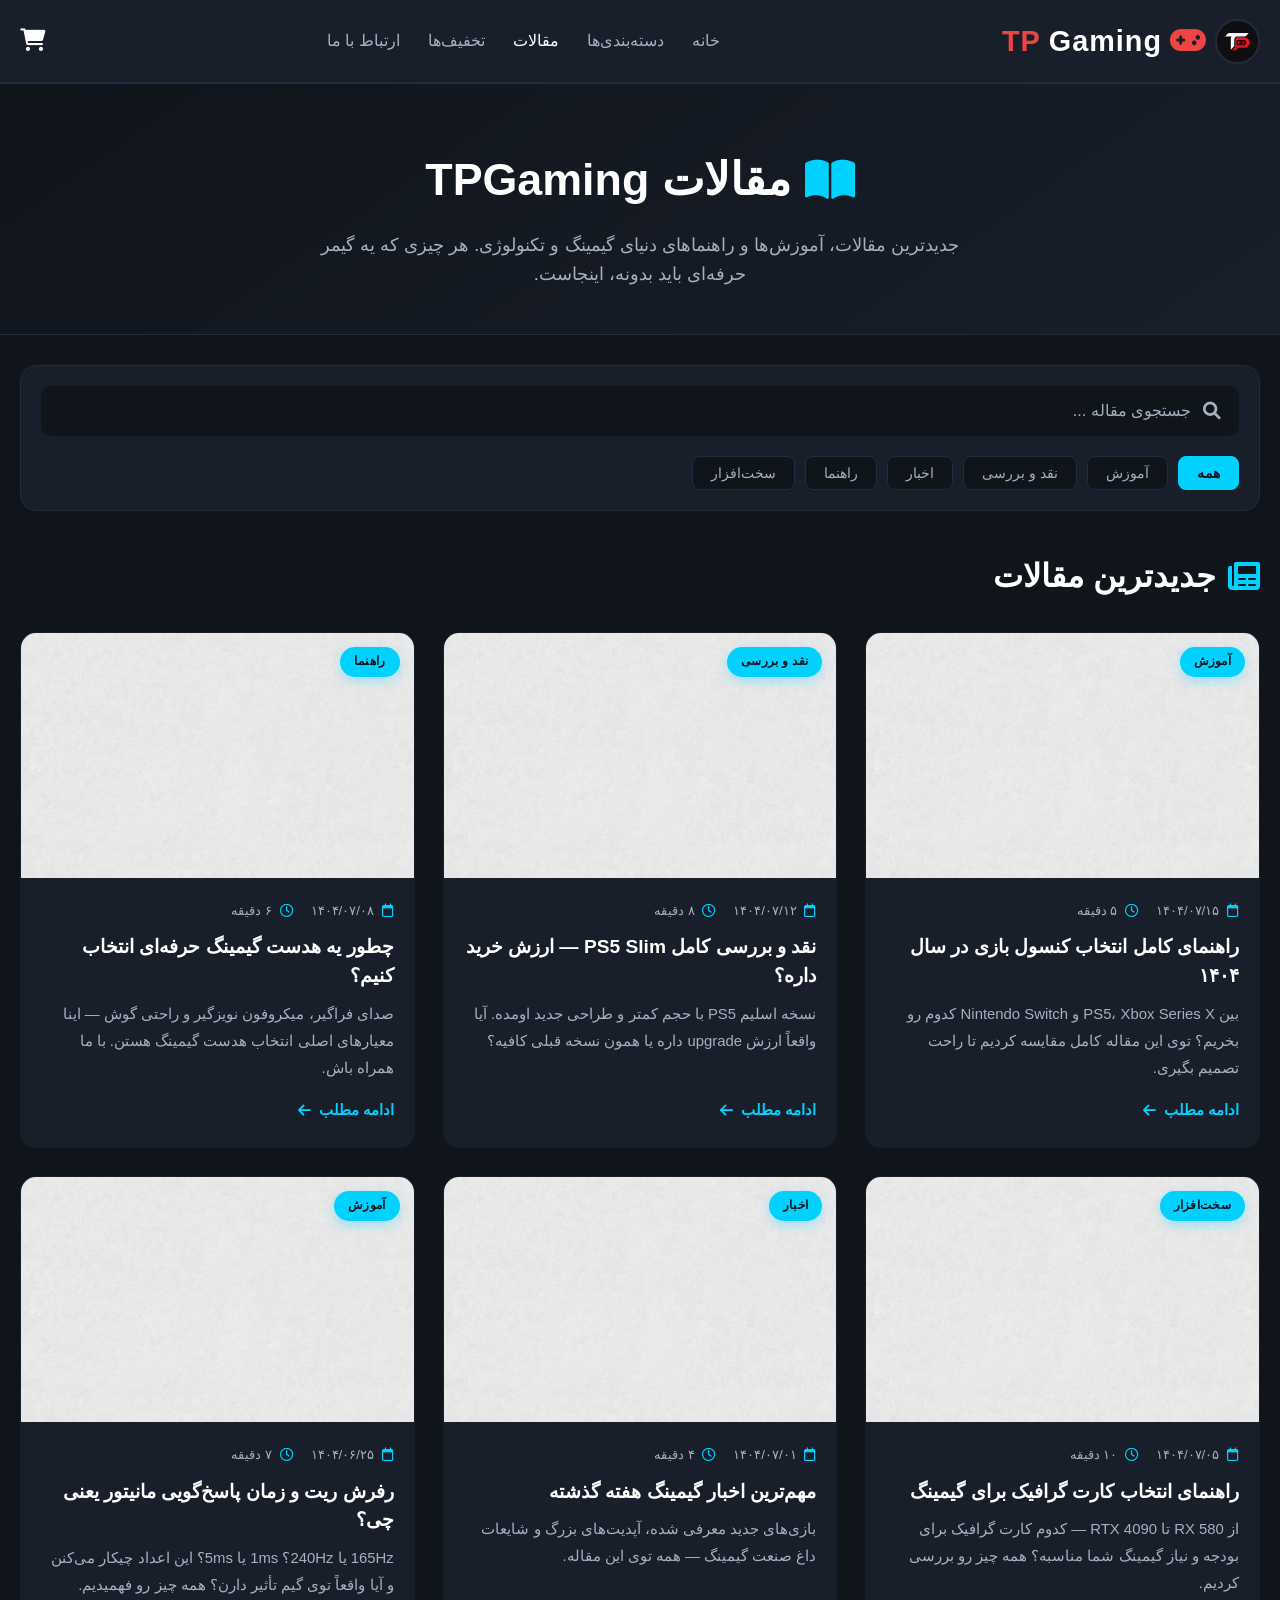
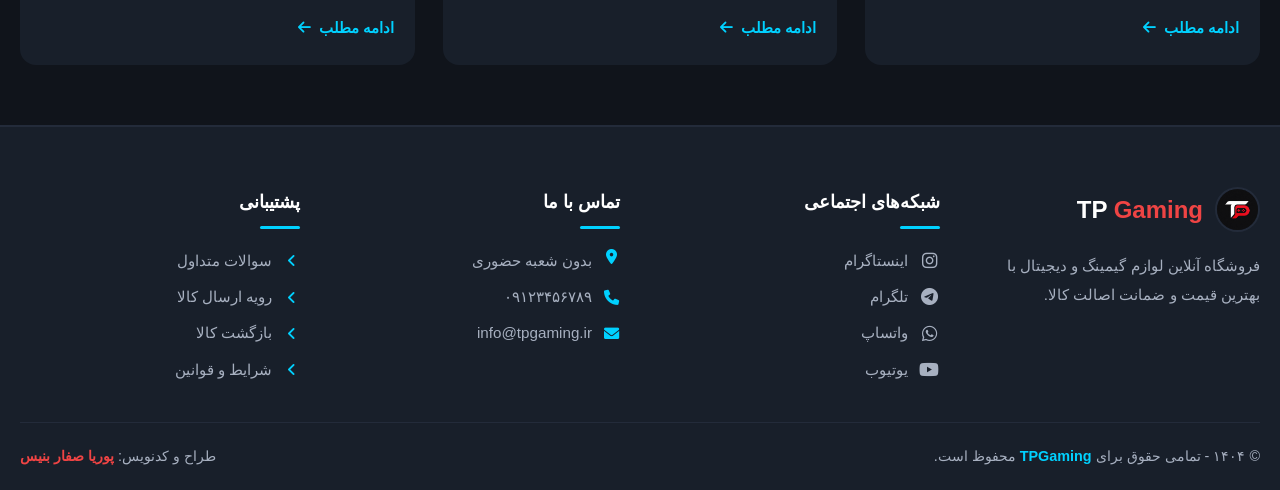
<file: magale.html>
<!DOCTYPE html>
<html lang="fa" dir="rtl">
<head>
    <meta charset="UTF-8">
    <meta name="viewport" content="width=device-width, initial-scale=1.0">
    <title>مقالات | TPGaming</title>

    <!-- Font Awesome -->
    <link
      rel="stylesheet"
      href="https://cdnjs.cloudflare.com/ajax/libs/font-awesome/6.0.0-beta3/css/all.min.css"
    />
    <link rel="stylesheet" href="magale.css">
</head>
<body>

    <!-- ===== HEADER ===== -->
    <header class="navbar">
      <div class="container">
        <div class="logo">
          <img src="images/logo.jpg" alt="TPGaming" class="logo-img" />
          <i class="fas fa-gamepad"></i>Gaming <span>TP</span>
        </div>
        <ul class="nav-links">
          <li><a href="INDEX.html">خانه</a></li>
          <li><a href="INDEX.html#categoriesLink">دسته‌بندی‌ها</a></li>
          <li><a href="magale.html" class="active">مقالات</a></li>
          <li><a href="#">تخفیف‌ها</a></li>
          <li><a href="INDEX.html#footerSection">ارتباط با ما</a></li>
        </ul>
        <div class="nav-icons">
          <div class="cart-icon" onclick="window.location.href='INDEX.html'">
            <i class="fas fa-shopping-cart"></i>
          </div>
        </div>
      </div>
    </header>

    <!-- ===== PAGE HERO ===== -->
    <section class="articles-hero">
      <div class="container">
        <h1><i class="fas fa-book-open"></i> مقالات TPGaming</h1>
        <p>
          جدیدترین مقالات، آموزش‌ها و راهنماهای دنیای گیمینگ و تکنولوژی.
          هر چیزی که یه گیمر حرفه‌ای باید بدونه، اینجاست.
        </p>
      </div>
    </section>

    <!-- ===== FILTER BAR ===== -->
    <section class="container">
      <div class="filter-bar">
        <div class="search-box">
          <i class="fas fa-search"></i>
          <input type="text" id="searchArticle" placeholder="جستجوی مقاله ..." />
        </div>
        <div class="category-buttons" id="articleCategories">
          <button class="cat-btn active" data-cat="all">همه</button>
          <button class="cat-btn" data-cat="آموزش">آموزش</button>
          <button class="cat-btn" data-cat="نقد و بررسی">نقد و بررسی</button>
          <button class="cat-btn" data-cat="اخبار">اخبار</button>
          <button class="cat-btn" data-cat="راهنما">راهنما</button>
          <button class="cat-btn" data-cat="سخت‌افزار">سخت‌افزار</button>
        </div>
      </div>
    </section>

    <!-- ===== ARTICLES GRID ===== -->
    <section class="container">
      <div class="section-title">
        <i class="fas fa-newspaper"></i>
        <span>جدیدترین مقالات</span>
      </div>

      <div class="articles-grid" id="articlesGrid">

        <!-- ==================== کارت مقاله ۱ ==================== -->
        <article class="article-card" data-cat="آموزش">
          <a href="articles/console-guide.html" class="article-img-link">
            <div class="article-img">
              <img
                src="images/bodyback.jpg"
                alt="راهنمای انتخاب کنسول بازی"
                loading="lazy"
              />
              <span class="article-badge">آموزش</span>
              <span class="article-overlay">
                <i class="fas fa-arrow-left"></i>
                مشاهده مقاله
              </span>
            </div>
          </a>

          <div class="article-body">
            <div class="article-meta">
              <span><i class="far fa-calendar"></i> ۱۴۰۴/۰۷/۱۵</span>
              <span><i class="far fa-clock"></i> ۵ دقیقه</span>
            </div>
            <h3>
              <a href="articles/console-guide.html">
                راهنمای کامل انتخاب کنسول بازی در سال ۱۴۰۴
              </a>
            </h3>
            <p>
              بین PS5، Xbox Series X و Nintendo Switch کدوم رو بخریم؟
              توی این مقاله کامل مقایسه کردیم تا راحت تصمیم بگیری.
            </p>
            <a href="articles/console-guide.html" class="read-more">
              ادامه مطلب <i class="fas fa-arrow-left"></i>
            </a>
          </div>
        </article>

        <!-- ==================== کارت مقاله ۲ ==================== -->
        <article class="article-card" data-cat="نقد و بررسی">
          <a href="articles/ps5-slim-review.html" class="article-img-link">
            <div class="article-img">
              <img
                src="images/bodyback.jpg"
                alt="نقد و بررسی PS5 Slim"
                loading="lazy"
              />
              <span class="article-badge">نقد و بررسی</span>
              <span class="article-overlay">
                <i class="fas fa-arrow-left"></i>
                مشاهده مقاله
              </span>
            </div>
          </a>

          <div class="article-body">
            <div class="article-meta">
              <span><i class="far fa-calendar"></i> ۱۴۰۴/۰۷/۱۲</span>
              <span><i class="far fa-clock"></i> ۸ دقیقه</span>
            </div>
            <h3>
              <a href="articles/ps5-slim-review.html">
                نقد و بررسی کامل PS5 Slim — ارزش خرید داره؟
              </a>
            </h3>
            <p>
              نسخه اسلیم PS5 با حجم کمتر و طراحی جدید اومده. آیا واقعاً
              ارزش upgrade داره یا همون نسخه قبلی کافیه؟
            </p>
            <a href="articles/ps5-slim-review.html" class="read-more">
              ادامه مطلب <i class="fas fa-arrow-left"></i>
            </a>
          </div>
        </article>

        <!-- ==================== کارت مقاله ۳ ==================== -->
        <article class="article-card" data-cat="راهنما">
          <a href="articles/gaming-headset-guide.html" class="article-img-link">
            <div class="article-img">
              <img
                src="images/bodyback.jpg"
                alt="راهنمای خرید هدست گیمینگ"
                loading="lazy"
              />
              <span class="article-badge">راهنما</span>
              <span class="article-overlay">
                <i class="fas fa-arrow-left"></i>
                مشاهده مقاله
              </span>
            </div>
          </a>

          <div class="article-body">
            <div class="article-meta">
              <span><i class="far fa-calendar"></i> ۱۴۰۴/۰۷/۰۸</span>
              <span><i class="far fa-clock"></i> ۶ دقیقه</span>
            </div>
            <h3>
              <a href="articles/gaming-headset-guide.html">
                چطور یه هدست گیمینگ حرفه‌ای انتخاب کنیم؟
              </a>
            </h3>
            <p>
              صدای فراگیر، میکروفون نویزگیر و راحتی گوش — اینا معیارهای
              اصلی انتخاب هدست گیمینگ هستن. با ما همراه باش.
            </p>
            <a href="articles/gaming-headset-guide.html" class="read-more">
              ادامه مطلب <i class="fas fa-arrow-left"></i>
            </a>
          </div>
        </article>

        <!-- ==================== کارت مقاله ۴ ==================== -->
        <article class="article-card" data-cat="سخت‌افزار">
          <a href="articles/gpu-guide.html" class="article-img-link">
            <div class="article-img">
              <img
                src="images/bodyback.jpg"
                alt="راهنمای انتخاب کارت گرافیک"
                loading="lazy"
              />
              <span class="article-badge">سخت‌افزار</span>
              <span class="article-overlay">
                <i class="fas fa-arrow-left"></i>
                مشاهده مقاله
              </span>
            </div>
          </a>

          <div class="article-body">
            <div class="article-meta">
              <span><i class="far fa-calendar"></i> ۱۴۰۴/۰۷/۰۵</span>
              <span><i class="far fa-clock"></i> ۱۰ دقیقه</span>
            </div>
            <h3>
              <a href="articles/gpu-guide.html">
                راهنمای انتخاب کارت گرافیک برای گیمینگ
              </a>
            </h3>
            <p>
              از RX 580 تا RTX 4090 — کدوم کارت گرافیک برای بودجه و
              نیاز گیمینگ شما مناسبه؟ همه چیز رو بررسی کردیم.
            </p>
            <a href="articles/gpu-guide.html" class="read-more">
              ادامه مطلب <i class="fas fa-arrow-left"></i>
            </a>
          </div>
        </article>

        <!-- ==================== کارت مقاله ۵ ==================== -->
        <article class="article-card" data-cat="اخبار">
          <a href="articles/gaming-news.html" class="article-img-link">
            <div class="article-img">
              <img
                src="images/bodyback.jpg"
                alt="مهم‌ترین اخبار گیمینگ"
                loading="lazy"
              />
              <span class="article-badge">اخبار</span>
              <span class="article-overlay">
                <i class="fas fa-arrow-left"></i>
                مشاهده مقاله
              </span>
            </div>
          </a>

          <div class="article-body">
            <div class="article-meta">
              <span><i class="far fa-calendar"></i> ۱۴۰۴/۰۷/۰۱</span>
              <span><i class="far fa-clock"></i> ۴ دقیقه</span>
            </div>
            <h3>
              <a href="articles/gaming-news.html">
                مهم‌ترین اخبار گیمینگ هفته گذشته
              </a>
            </h3>
            <p>
              بازی‌های جدید معرفی شده، آپدیت‌های بزرگ و شایعات داغ
              صنعت گیمینگ — همه توی این مقاله.
            </p>
            <a href="articles/gaming-news.html" class="read-more">
              ادامه مطلب <i class="fas fa-arrow-left"></i>
            </a>
          </div>
        </article>

        <!-- ==================== کارت مقاله ۶ ==================== -->
        <article class="article-card" data-cat="آموزش">
          <a href="articles/monitor-explained.html" class="article-img-link">
            <div class="article-img">
              <img
                src="images/bodyback.jpg"
                alt="رفرش ریت و زمان پاسخ‌گویی مانیتور"
                loading="lazy"
              />
              <span class="article-badge">آموزش</span>
              <span class="article-overlay">
                <i class="fas fa-arrow-left"></i>
                مشاهده مقاله
              </span>
            </div>
          </a>

          <div class="article-body">
            <div class="article-meta">
              <span><i class="far fa-calendar"></i> ۱۴۰۴/۰۶/۲۵</span>
              <span><i class="far fa-clock"></i> ۷ دقیقه</span>
            </div>
            <h3>
              <a href="articles/monitor-explained.html">
                رفرش ریت و زمان پاسخ‌گویی مانیتور یعنی چی؟
              </a>
            </h3>
            <p>
              165Hz یا 240Hz؟ 1ms یا 5ms؟ این اعداد چیکار می‌کنن و
              آیا واقعاً توی گیم تأثیر دارن؟ همه چیز رو فهمیدیم.
            </p>
            <a href="articles/monitor-explained.html" class="read-more">
              ادامه مطلب <i class="fas fa-arrow-left"></i>
            </a>
          </div>
        </article>

      </div>

      <!-- پیام وقتی نتیجه‌ای نیست -->
      <div class="no-results" id="noResults" style="display:none;">
        <i class="fas fa-search"></i>
        <p>هیچ مقاله‌ای با این مشخصات پیدا نشد!</p>
      </div>

    </section>

    <!-- ===== FOOTER ===== -->
    <footer class="footer" id="footerSection">
      <div class="container">
        <div class="footer-grid">

          <div class="footer-col">
            <div class="footer-logo">
              <img src="images/logo.jpg" alt="TPGaming" class="logo-img" />
              <span>TP <em>Gaming</em></span>
            </div>
            <p class="footer-about">
              فروشگاه آنلاین لوازم گیمینگ و دیجیتال با بهترین قیمت و ضمانت اصالت کالا.
            </p>
          </div>

          <div class="footer-col">
            <h3 class="footer-title">شبکه‌های اجتماعی</h3>
            <ul class="footer-social">
              <li><a href="https://instagram.com/" target="_blank" rel="noopener noreferrer"><i class="fab fa-instagram"></i> اینستاگرام</a></li>
              <li><a href="https://t.me/" target="_blank" rel="noopener noreferrer"><i class="fab fa-telegram"></i> تلگرام</a></li>
              <li><a href="https://wa.me/" target="_blank" rel="noopener noreferrer"><i class="fab fa-whatsapp"></i> واتساپ</a></li>
              <li><a href="https://youtube.com/" target="_blank" rel="noopener noreferrer"><i class="fab fa-youtube"></i> یوتیوب</a></li>
            </ul>
          </div>

          <div class="footer-col">
            <h3 class="footer-title">تماس با ما</h3>
            <ul class="footer-contact">
              <li><i class="fas fa-map-marker-alt"></i> <span>بدون شعبه حضوری</span></li>
              <li><a href="tel:+989123456789"><i class="fas fa-phone"></i> ۰۹۱۲۳۴۵۶۷۸۹</a></li>
              <li><a href="mailto:info@tpgaming.ir"><i class="fas fa-envelope"></i> info@tpgaming.ir</a></li>
            </ul>
          </div>

          <div class="footer-col">
            <h3 class="footer-title">پشتیبانی</h3>
            <ul class="footer-links">
              <li><a href="#"><i class="fas fa-angle-left"></i> سوالات متداول</a></li>
              <li><a href="#"><i class="fas fa-angle-left"></i> رویه ارسال کالا</a></li>
              <li><a href="#"><i class="fas fa-angle-left"></i> بازگشت کالا</a></li>
              <li><a href="#"><i class="fas fa-angle-left"></i> شرایط و قوانین</a></li>
            </ul>
          </div>

        </div>

        <div class="footer-bottom">
          <p>© ۱۴۰۴ - تمامی حقوق برای <strong>TPGaming</strong> محفوظ است.</p>
          <p class="designer-credit">طراح و کدنویس: <span>پوریا صفار بنیس</span></p>
        </div>
      </div>
    </footer>

    <script src="magale.js"></script>
</body>
</html>
</file>
<file: magale.css>
/* ============================================
   RESET & BASE
============================================ */
* {
  margin: 0;
  padding: 0;
  box-sizing: border-box;
}

body {
  font-family: 'Segoe UI', Tahoma, Geneva, Verdana, sans-serif;
  background-color: #10141b;
  color: #ffffff;
  line-height: 1.6;
}

a {
  text-decoration: none;
  color: inherit;
}

ul { list-style: none; }

img {
  display: block;
  max-width: 100%;
}

.container {
  max-width: 1300px;
  margin: 0 auto;
  padding: 0 20px;
}

/* ============================================
   SCROLLBAR
============================================ */
::-webkit-scrollbar { width: 8px; }
::-webkit-scrollbar-track { background: #181F2A; }
::-webkit-scrollbar-thumb { background: #00D1FF; border-radius: 10px; }

/* ============================================
   HEADER / NAVBAR
============================================ */
.navbar {
  background: #181F2A;
  padding: 18px 0;
  border-bottom: 2px solid #232B3A;
  position: sticky;
  top: 0;
  z-index: 1000;
  backdrop-filter: blur(4px);
}

.navbar .container {
  display: flex;
  align-items: center;
  justify-content: space-between;
  flex-wrap: wrap;
  gap: 15px;
}

.logo {
  font-size: 1.8rem;
  font-weight: 800;
  letter-spacing: 1px;
  display: flex;
  align-items: center;
  gap: 8px;
}

.logo span { color: #EF4444; }
.logo i { color: #EF4444; }

.logo-img {
  width: 45px;
  height: 45px;
  border-radius: 50%;
  object-fit: cover;
  border: 2px solid #232B3A;
  transition: all 0.3s ease;
  background: #10141b;
}

.logo-img:hover {
  border-color: #00D1FF;
  transform: scale(1.05);
}

.nav-links {
  display: flex;
  gap: 28px;
  font-weight: 500;
}

.nav-links a {
  color: #A7B0C0;
  transition: 0.3s;
  font-size: 1rem;
  cursor: pointer;
}

.nav-links a:hover,
.nav-links a.active {
  color: #ffffff;
}

.nav-icons {
  display: flex;
  align-items: center;
  gap: 20px;
}

.nav-icons .cart-icon {
  position: relative;
  font-size: 1.4rem;
  color: #fff;
  cursor: pointer;
  transition: 0.3s;
}

.nav-icons .cart-icon:hover { color: #00D1FF; }

/* ============================================
   ARTICLES HERO
============================================ */
.articles-hero {
  background: linear-gradient(145deg, #10141b 0%, #181F2A 100%);
  padding: 60px 0 45px;
  text-align: center;
  border-bottom: 1px solid #232B3A;
}

.articles-hero h1 {
  font-size: 2.8rem;
  font-weight: 800;
  margin-bottom: 14px;
  display: flex;
  align-items: center;
  justify-content: center;
  gap: 14px;
}

.articles-hero h1 i { color: #00D1FF; }

.articles-hero p {
  color: #A7B0C0;
  font-size: 1.15rem;
  max-width: 650px;
  margin: 0 auto;
}

/* ============================================
   FILTER BAR
============================================ */
.filter-bar {
  display: flex;
  flex-direction: column;
  gap: 20px;
  margin: 30px 0 10px;
  padding: 20px;
  background: #181F2A;
  border-radius: 16px;
  border: 1px solid #232B3A;
}

.search-box {
  display: flex;
  align-items: center;
  background: #10141b;
  border-radius: 10px;
  padding: 0 16px;
  border: 2px solid transparent;
  transition: 0.3s;
}

.search-box:focus-within { border-color: #00D1FF; }

.search-box i {
  color: #A7B0C0;
  font-size: 1.1rem;
  margin-left: 12px;
}

.search-box input {
  background: transparent;
  border: none;
  padding: 14px 0;
  color: #fff;
  font-size: 1rem;
  width: 100%;
  outline: none;
  font-family: inherit;
}

.search-box input::placeholder { color: #A7B0C0; }

.category-buttons {
  display: flex;
  flex-wrap: wrap;
  gap: 10px;
}

.cat-btn {
  background: #10141b;
  color: #A7B0C0;
  border: 1px solid #232B3A;
  padding: 8px 18px;
  border-radius: 8px;
  cursor: pointer;
  transition: all 0.3s ease;
  font-size: 0.9rem;
  font-weight: 500;
  font-family: inherit;
}

.cat-btn:hover {
  background: #232B3A;
  color: #fff;
}

.cat-btn.active {
  background: #00D1FF;
  color: #10141b;
  border-color: #00D1FF;
  font-weight: 700;
}

/* ============================================
   SECTION TITLE
============================================ */
.section-title {
  font-size: 2rem;
  font-weight: 700;
  margin: 40px 0 30px;
  display: flex;
  align-items: center;
  gap: 12px;
}

.section-title i { color: #00D1FF; }

/* ============================================
   ARTICLES GRID
============================================ */
.articles-grid {
  display: grid;
  grid-template-columns: repeat(auto-fill, minmax(320px, 1fr));
  gap: 28px;
  margin-bottom: 60px;
}

.article-card {
  background: #181F2A;
  border-radius: 16px;
  overflow: hidden;
  transition: all 0.35s ease;
  border: 1px solid transparent;
  display: flex;
  flex-direction: column;
}

.article-card:hover {
  border-color: #232B3A;
  transform: translateY(-6px);
  box-shadow: 0 14px 34px rgba(0, 0, 0, 0.55);
}

/* ============================================
   ARTICLE IMAGE (عکس شاخص)
============================================ */
.article-img-link {
  display: block;
  text-decoration: none;
  color: inherit;
}

.article-img {
  position: relative;
  width: 100%;
  aspect-ratio: 16 / 10;
  overflow: hidden;
  background: #10141b;
}

.article-img img {
  width: 100%;
  height: 100%;
  object-fit: cover;
  transition: transform 0.5s ease;
}

.article-card:hover .article-img img {
  transform: scale(1.08);
}

/* برچسب دسته‌بندی روی عکس */
.article-badge {
  position: absolute;
  top: 14px;
  right: 14px;
  background: #00D1FF;
  color: #10141b;
  padding: 5px 14px;
  border-radius: 20px;
  font-size: 0.78rem;
  font-weight: 700;
  letter-spacing: 0.3px;
  z-index: 2;
  box-shadow: 0 4px 12px rgba(0, 209, 255, 0.35);
}

/* لایه تیره + متن «مشاهده مقاله» روی عکس */
.article-overlay {
  position: absolute;
  inset: 0;
  background: rgba(16, 20, 27, 0.75);
  backdrop-filter: blur(2px);
  display: flex;
  align-items: center;
  justify-content: center;
  gap: 10px;
  color: #00D1FF;
  font-weight: 700;
  font-size: 1rem;
  opacity: 0;
  transition: opacity 0.35s ease;
  z-index: 1;
}

.article-card:hover .article-overlay {
  opacity: 1;
}

.article-overlay i {
  font-size: 1.2rem;
  transform: translateX(0);
  transition: transform 0.35s ease;
}

.article-card:hover .article-overlay i {
  transform: translateX(-6px);
}

/* ============================================
   ARTICLE BODY
============================================ */
.article-body {
  padding: 22px 20px 24px;
  display: flex;
  flex-direction: column;
  flex: 1;
}

.article-meta {
  display: flex;
  gap: 18px;
  color: #A7B0C0;
  font-size: 0.83rem;
  margin-bottom: 12px;
}

.article-meta i {
  color: #00D1FF;
  margin-left: 4px;
}

.article-body h3 {
  font-size: 1.2rem;
  font-weight: 700;
  color: #fff;
  margin-bottom: 10px;
  line-height: 1.5;
  transition: color 0.3s ease;
}

.article-body h3 a {
  color: inherit;
  transition: color 0.3s ease;
}

.article-card:hover .article-body h3 a {
  color: #00D1FF;
}

.article-body p {
  color: #A7B0C0;
  font-size: 0.93rem;
  line-height: 1.8;
  margin-bottom: 18px;
  flex: 1;
}

.read-more {
  display: inline-flex;
  align-items: center;
  gap: 8px;
  color: #00D1FF;
  font-weight: 600;
  font-size: 0.92rem;
  transition: all 0.3s ease;
  align-self: flex-start;
}

.read-more i {
  transition: transform 0.3s ease;
}

.read-more:hover {
  color: #EF4444;
}

.read-more:hover i {
  transform: translateX(-5px);
}

/* ============================================
   NO RESULTS
============================================ */
.no-results {
  grid-column: 1 / -1;
  text-align: center;
  padding: 60px 20px;
  background: #181F2A;
  border-radius: 16px;
  border: 1px solid #232B3A;
  margin-bottom: 60px;
}

.no-results i {
  font-size: 3rem;
  color: #A7B0C0;
  margin-bottom: 16px;
}

.no-results p {
  color: #A7B0C0;
  font-size: 1.2rem;
}

/* ============================================
   FOOTER
============================================ */
.footer {
  background: #181F2A;
  border-top: 2px solid #232B3A;
  padding: 60px 0 0;
  margin-top: 60px;
}

.footer-grid {
  display: grid;
  grid-template-columns: repeat(auto-fit, minmax(220px, 1fr));
  gap: 40px;
  padding-bottom: 40px;
}

.footer-col {
  display: flex;
  flex-direction: column;
  gap: 14px;
}

.footer-logo {
  display: flex;
  align-items: center;
  gap: 12px;
  font-size: 1.5rem;
  font-weight: 800;
  margin-bottom: 6px;
  color: #fff;
}

.footer-logo em { color: #EF4444; font-style: normal; }

.footer-about {
  color: #A7B0C0;
  font-size: 0.95rem;
  line-height: 1.9;
}

.footer-title {
  font-size: 1.15rem;
  font-weight: 700;
  color: #fff;
  margin-bottom: 6px;
  position: relative;
  padding-bottom: 12px;
}

.footer-title::after {
  content: "";
  position: absolute;
  bottom: 0;
  right: 0;
  width: 40px;
  height: 3px;
  background: #00D1FF;
  border-radius: 2px;
}

.footer-social,
.footer-contact,
.footer-links {
  display: flex;
  flex-direction: column;
  gap: 12px;
}

.footer-social a,
.footer-contact a,
.footer-links a {
  color: #A7B0C0;
  font-size: 0.95rem;
  transition: all 0.3s ease;
  display: flex;
  align-items: center;
  gap: 10px;
}

.footer-contact li {
  display: flex;
  align-items: flex-start;
  gap: 10px;
  color: #A7B0C0;
  font-size: 0.95rem;
}

.footer-social a:hover,
.footer-contact a:hover,
.footer-links a:hover {
  color: #00D1FF;
  transform: translateX(-4px);
}

.footer-social i { font-size: 1.1rem; width: 22px; text-align: center; }

.footer-social a:hover .fa-instagram { color: #E1306C; }
.footer-social a:hover .fa-telegram  { color: #0088cc; }
.footer-social a:hover .fa-whatsapp  { color: #25D366; }
.footer-social a:hover .fa-youtube   { color: #FF0000; }

.footer-contact i,
.footer-links i {
  color: #00D1FF;
  font-size: 0.95rem;
  width: 18px;
  text-align: center;
  flex-shrink: 0;
}

.footer-bottom {
  border-top: 1px solid #232B3A;
  padding: 22px 0;
  display: flex;
  justify-content: space-between;
  align-items: center;
  flex-wrap: wrap;
  gap: 12px;
  font-size: 0.9rem;
  color: #A7B0C0;
}

.footer-bottom strong { color: #00D1FF; }
.designer-credit span { color: #EF4444; font-weight: 700; }

/* ============================================
   RESPONSIVE
============================================ */
@media (max-width: 1024px) {
  .navbar .container { flex-wrap: wrap; justify-content: center; }
  .nav-links { gap: 20px; }
}

@media (max-width: 768px) {
  .navbar .container { flex-direction: column; gap: 12px; }
  .nav-links { gap: 16px; flex-wrap: wrap; justify-content: center; }
  .articles-hero h1 { font-size: 2rem; flex-direction: column; gap: 8px; }
  .articles-hero p { font-size: 1rem; }
  .section-title { font-size: 1.6rem; }
  .articles-grid { grid-template-columns: 1fr; }
  .footer-grid { grid-template-columns: 1fr 1fr; gap: 28px; }
  .footer-bottom { flex-direction: column; text-align: center; }
}

@media (max-width: 480px) {
  .articles-hero h1 { font-size: 1.6rem; }
  .category-buttons { justify-content: center; }
  .cat-btn { padding: 6px 12px; font-size: 0.8rem; }
  .logo { font-size: 1.4rem; }
  .logo-img { width: 32px; height: 32px; }
  .footer-grid { grid-template-columns: 1fr; gap: 24px; }
  .article-body { padding: 18px 16px 20px; }
  .article-body h3 { font-size: 1.05rem; }
}
</file>
